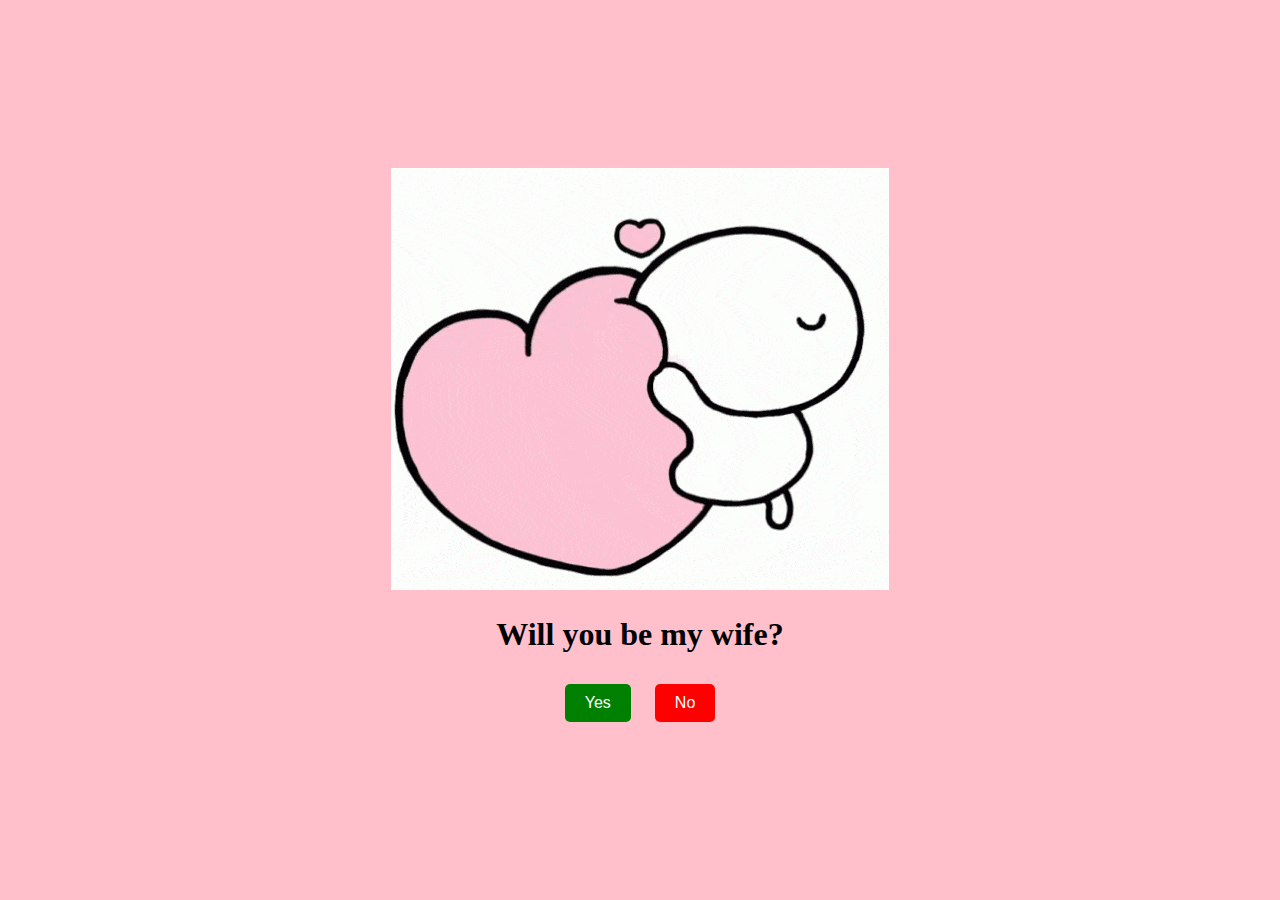
<file: index.html>
<!DOCTYPE html>
<html lang="en">
<head>
    <meta charset="UTF-8">
    <meta name="viewport" content="width=device-width, initial-scale=1.0">
    <link rel="stylesheet" href="styles.css">
    <title>Proposal</title>
</head>
<body>
    <div class="container">
        <img src="1.gif" alt="Proposal Image" style="max-width: 100%; height: auto;">
        <h1>Will you be my wife?</h1>
        <button id="yesButton">Yes</button>
        <button id="noButton">No</button>
    </div>
    <script>
        document.getElementById('yesButton').onclick = function() {
            window.location.href = 'love.html';
        };
        document.getElementById('noButton').onclick = function() {
            window.location.href = 'index.html';
        };
    </script>
</body>
</html>
</file>
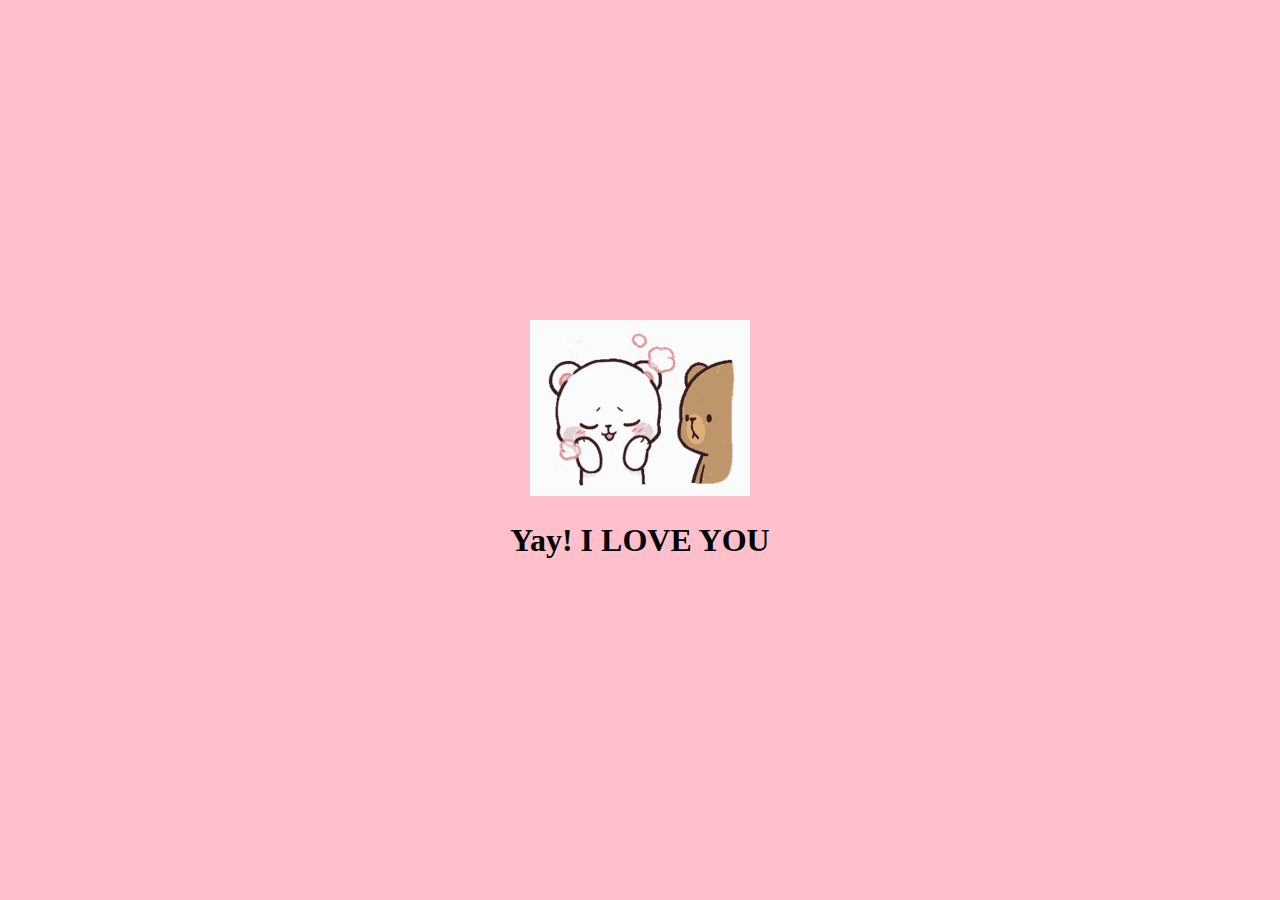
<file: love.html>
<!DOCTYPE html>
<html lang="en">
<head>
    <meta charset="UTF-8">
    <meta name="viewport" content="width=device-width, initial-scale=1.0">
    <link rel="stylesheet" href="styles.css">
    <title>Love</title>
</head>
<body>
    <div class="container">
        <img src="2.gif" alt="Love Image" style="max-width: 100%; height: auto;">
        <h1>Yay! I LOVE YOU</h1>
    </div>
</body>
</html>
</file>
<file: styles.css>
body {
    background-color: pink;
    display: flex;
    flex-direction: column;
    align-items: center;
    justify-content: center;
    height: 100vh;
    margin: 0;
}

.container {
    text-align: center;
}

video {
    max-width: 100%;
    height: auto;
}

button {
    margin: 10px;
    padding: 10px 20px;
    border: none;
    border-radius: 5px;
    cursor: pointer;
    font-size: 16px;
}

#yesButton {
    background-color: green;
    color: white;
}

#noButton {
    background-color: red;
    color: white;
}
</file>
